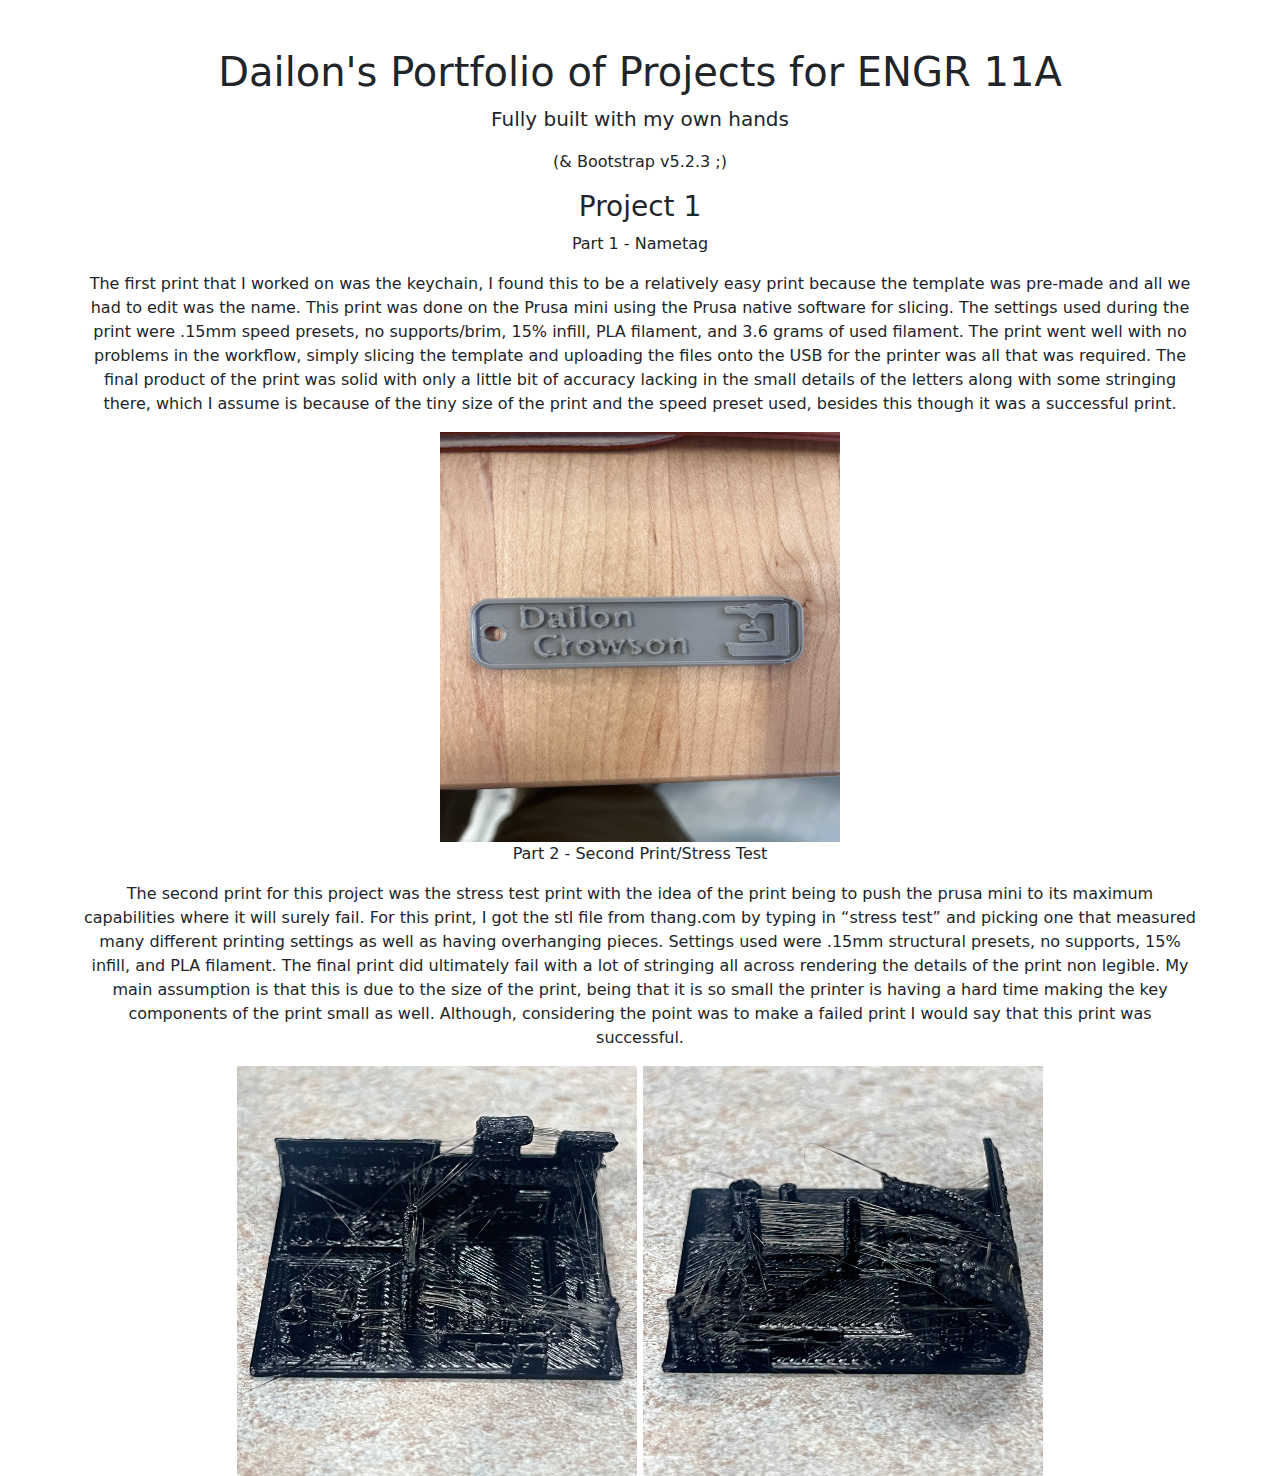
<file: startbootstrap-bare-gh-pages/index.html>
<html lang="en">
    <head>
        <meta charset="utf-8" />
        <meta name="viewport" content="width=device-width, initial-scale=1, shrink-to-fit=no" />
        <meta name="description" content="" />
        <meta name="author" content="" />
        <title> Dailon's Portfolio - ENGR 11A </title>
        <!-- Favicon-->
        <link rel="icon" type="image/x-icon" href="assets/favicon.ico" />
        <!-- Core theme CSS (includes Bootstrap)-->
        <link href="css/styles.css" rel="stylesheet" />
    </head>
        <!-- Page content-->
        <div class="container">
            <div class="text-center mt-5">
                <h1>Dailon's Portfolio of Projects for ENGR 11A</h1>
                <p class="lead">Fully built with my own hands</p>
                <p>(& Bootstrap v5.2.3 ;)</p>
            </div>
        </div>
        <div class="container">
            <div class="text-center mt-8">
                 <h3>Project 1</h3>
                 <p>Part 1 - Nametag</p>
                 <p>The first print that I worked on was the keychain, I found this to be a relatively easy print because the template was pre-made and all we had to edit was the name. This print was done on the Prusa mini using the Prusa native software for slicing. The settings used during the print were .15mm speed presets, no supports/brim, 15% infill, PLA filament, and 3.6 grams of used filament. The print went well with no problems in the workflow, simply slicing the template and uploading the files onto the USB for the printer was all that was required. The final product of the print was solid with only a little bit of accuracy lacking in the small details of the letters along with some stringing there, which I assume is because of the tiny size of the print and the speed preset used, besides this though it was a successful print.</p>
                <img src = "./assets/nametagpic.jpg" alt="nametag" width="400" height="410">
                <p>Part 2 - Second Print/Stress Test</p>
                <p>The second print for this project was the stress test print with the idea of the print being to push the prusa mini to its maximum capabilities where it will surely fail. For this print, I got the stl file from thang.com by typing in “stress test” and picking one that measured many different printing settings as well as having overhanging pieces. Settings used were .15mm structural presets, no supports, 15% infill, and PLA filament. The final print did ultimately fail with a lot of stringing all across rendering the details of the print non legible. My main assumption is that this is due to the size of the print, being that it is so small the printer is having a hard time making the key components of the print small as well. Although, considering the point was to make a failed print I would say that this print was successful.</p>
                <img src = "./assets/stresstest.jpg" alt="stress" width="400" height="410">
                <img src = "./assets/stresstest2.jpg" alt="stress2" width="400" height="410"
            </div>
        </div>
                
        <!-- Bootstrap core JS-->
        <script src="https://cdn.jsdelivr.net/npm/bootstrap@5.2.3/dist/js/bootstrap.bundle.min.js"></script>
        <!-- Core theme JS-->
        <script src="js/scripts.js"></script>
</file>
